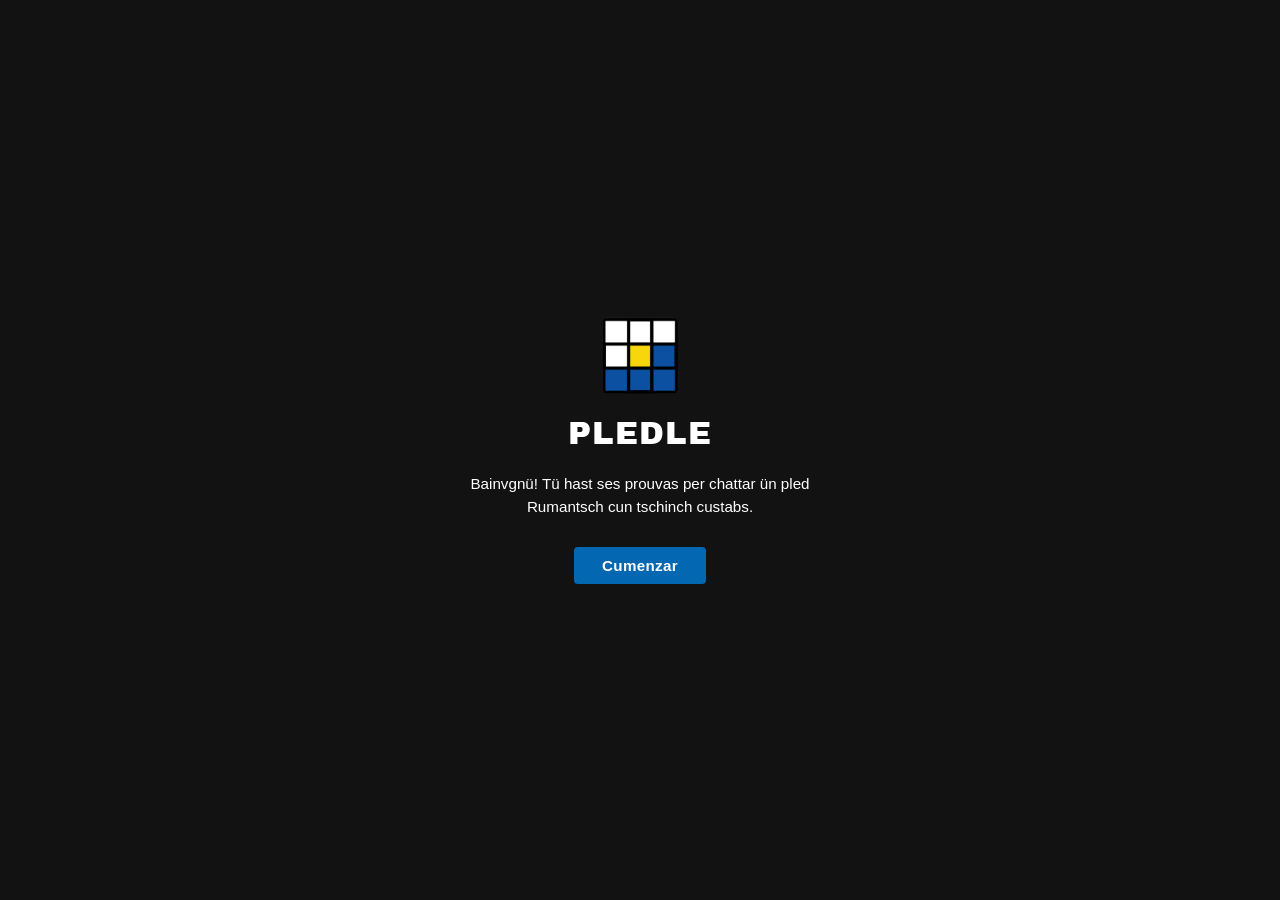
<file: index.html>
<!DOCTYPE html>
<html lang="rm">
<head>
<meta charset="UTF-8">
<meta name="viewport" content="width=device-width, initial-scale=1.0">
<title>Pledle</title>
<link rel="icon" href="favicon.ico" sizes="any">
<link rel="icon" type="image/png" sizes="32x32" href="favicon-32x32.png">
<link rel="icon" type="image/png" sizes="16x16" href="favicon-16x16.png">
<link rel="apple-touch-icon" href="apple-touch-icon.png">
<link rel="preconnect" href="https://fonts.googleapis.com">
<link rel="preconnect" href="https://fonts.gstatic.com" crossorigin>
<link href="https://fonts.googleapis.com/css2?family=Archivo+Black&display=swap" rel="stylesheet">
<link rel="stylesheet" href="style.css">
</head>
<body>

  <div id="welcome-screen" class="welcome-screen">
    <div class="welcome-content">
      <img src="logo.png" alt="Pledle" class="welcome-logo" onerror="this.style.display='none'">
      <h1 class="title welcome-title">PLEDLE</h1>
      <p class="welcome-tagline">Bainvgnü! Tü hast ses prouvas per chattar ün pled Rumantsch cun tschinch custabs.</p>
      <button id="start-game" class="start-btn">Cumenzar</button>
    </div>
  </div>

  <header>
    <div class="header-inner">
      <div class="lang-select" id="lang-select">
        <button id="lang-select-btn" class="lang-select-btn" aria-haspopup="listbox" aria-expanded="false">
          <span id="lang-select-label">VD</span>
          <span class="lang-chevron" aria-hidden="true">▾</span>
        </button>
        <ul id="lang-menu" class="lang-menu hidden" role="listbox" aria-label="Linguatg">
          <li role="option" data-lang="vd" class="lang-option selected" aria-selected="true">Vallader</li>
          <li role="option" data-lang="pt" class="lang-option" aria-selected="false">Puter</li>
        </ul>
      </div>
      <h1 class="title">PLEDLE</h1>
      <button id="help-open" class="help-btn" aria-label="Instrucziuns per giovar" aria-haspopup="dialog">?</button>
    </div>
  </header>

  <main>
    <div id="message" class="message" aria-live="polite"></div>
    <div id="board" class="board" aria-label="game board"></div>
    <!-- PT COMING SOON — remove this whole block (and the matching CSS
         under "PT coming-soon placeholder" and JS under "PT availability"
         in script.js) once the Puter word list is ready. -->
    <div id="pt-coming-soon" class="pt-coming-soon pt-hidden">
      <p>Pledle in puter vain bainbod. Displaschaivelmaing pel mumaint poust giuver pür in vallader.</p>
    </div>
    <!-- /PT COMING SOON -->

    <!-- On-screen keyboard: hidden on desktop via CSS media query, shown
         on narrow/mobile screens since there's no physical keyboard. -->
    <div id="keyboard" class="keyboard" aria-label="Tastatura">
      <div class="kb-row">
        <button class="key" data-key="q">Q</button>
        <button class="key" data-key="w">W</button>
        <button class="key" data-key="e">E</button>
        <button class="key" data-key="r">R</button>
        <button class="key" data-key="t">T</button>
        <button class="key" data-key="z">Z</button>
        <button class="key" data-key="u">U</button>
        <button class="key" data-key="i">I</button>
        <button class="key" data-key="o">O</button>
        <button class="key" data-key="p">P</button>
        <button class="key" data-key="ü">Ü</button>
      </div>
      <div class="kb-row">
        <button class="key" data-key="a">A</button>
        <button class="key" data-key="s">S</button>
        <button class="key" data-key="d">D</button>
        <button class="key" data-key="f">F</button>
        <button class="key" data-key="g">G</button>
        <button class="key" data-key="h">H</button>
        <button class="key" data-key="j">J</button>
        <button class="key" data-key="k">K</button>
        <button class="key" data-key="l">L</button>
        <button class="key" data-key="ö">Ö</button>
      </div>
      <div class="kb-row">
        <button class="key key-enter" data-key="Enter">INDATAR</button>
        <button class="key" data-key="y">Y</button>
        <button class="key" data-key="x">X</button>
        <button class="key" data-key="c">C</button>
        <button class="key" data-key="v">V</button>
        <button class="key" data-key="b">B</button>
        <button class="key" data-key="n">N</button>
        <button class="key" data-key="m">M</button>
        <button class="key key-backspace" data-key="Backspace" aria-label="Backspace">⌫</button>
      </div>
    </div>
  </main>

  <footer>
    <p id="footer-hint">
      Indatescha cun tia clavgiadura (incl. ü ed ö).<br>
      Enter = confermar &nbsp;&nbsp; Backspace = stüder
    </p>
    <div class="footer-buttons">
      <button id="new-game" class="new-game-btn">Nova partida</button>
      <button id="gudar-open" class="new-game-btn">Ans güda!</button>
    </div>
    <div class="footer-legal">
      <span class="footer-copyright">Leandro Zehnder, 2026</span>
      Versiun B.12
      <a href="impressum.html" class="footer-link">Impressum</a>
    </div>
  </footer>

  <div id="help-overlay" class="overlay hidden">
    <div class="help-modal" role="dialog" aria-modal="true" aria-labelledby="help-title">
      <button id="help-close" class="close-btn" aria-label="Serrar">&times;</button>

      <h2 id="help-title">Instrucziuns per giovar</h2>
      <p>Ingiavina il pled cun ses prouvas.</p>
      <ul>
        <li>Minchüna prouva sto esser ün pled Rumantsch cun tschinch custabs (Douvra »a« impè da »à«, »e« impè da »è« ed ignorescha <strong>»-«</strong>).</li>
        <li>Las culurs dals quadratins müdaran per at muossar sco dastrusch tia prouva d'eira.</li>
      </ul>

      <h3>Exaimpels</h3>

      <div class="example">
        <div class="example-row">
          <div class="tile small correct">P</div>
          <div class="tile small">L</div>
          <div class="tile small">E</div>
          <div class="tile small">D</div>
          <div class="tile small">S</div>
        </div>
        <p>P es aint il pled ed al dret lö.</p>
      </div>

      <div class="example">
        <div class="example-row">
          <div class="tile small present">I</div>
          <div class="tile small">N</div>
          <div class="tile small">G</div>
          <div class="tile small">I</div>
          <div class="tile small">O</div>
        </div>
        <p>I es aint il pled ma al fallà lö.</p>
      </div>

      <div class="example">
        <div class="example-row">
          <div class="tile small">F</div>
          <div class="tile small">O</div>
          <div class="tile small">R</div>
          <div class="tile small absent">S</div>
          <div class="tile small">A</div>
        </div>
        <p>S nun es aint il pled in gnanca lö.</p>
      </div>
    </div>
  </div>

  <div id="finish-overlay" class="overlay hidden">
    <div class="help-modal finish-modal" role="dialog" aria-modal="true" aria-labelledby="finish-title">
      <button id="finish-close" class="close-btn" aria-label="Serrar">&times;</button>

      <h2 id="finish-title"></h2>

      <!-- Shown only on a loss: the solution spelled out as tiles. -->
      <div id="finish-solution-tiles" class="finish-solution-tiles hidden"></div>

      <h3>Tias statisticas</h3>
      <div class="stats-grid">
        <div class="stat">
          <span class="stat-value" id="stat-played">0</span>
          <span class="stat-label">Pledles giovats</span>
        </div>
        <div class="stat">
          <span class="stat-value" id="stat-winpct">0%</span>
          <span class="stat-label">Quota da sucess</span>
        </div>
        <div class="stat">
          <span class="stat-value" id="stat-streak">0</span>
          <span class="stat-label">Streak uossa</span>
        </div>
        <div class="stat">
          <span class="stat-value" id="stat-maxstreak">0</span>
          <span class="stat-label">Streak il plü lung</span>
        </div>
      </div>

      <h3>Distribuziun dals prouvas</h3>
      <div id="guess-distribution" class="guess-distribution"></div>

      <div class="finish-buttons">
        <button id="finish-new-game" class="start-btn finish-new-game-btn">Nova partida</button>
        <button id="finish-share-btn" class="new-game-btn">Partischa</button>
      </div>
    </div>
  </div>

  <div id="gudar-overlay" class="overlay hidden">
    <div class="help-modal gudar-modal" role="dialog" aria-modal="true" aria-labelledby="gudar-title">
      <button id="gudar-close" class="close-btn" aria-label="Serrar">&times;</button>

      <h2 id="gudar-title">Ans güda!</h2>

      <form id="gudar-form" class="gudar-form" data-endpoint="https://formsubmit.co/ajax/lpz.industries@icloud.com">
        <label for="gudar-name">Teis nom</label>
        <input type="text" id="gudar-name" name="Nom" required>

        <label for="gudar-email">Tia email</label>
        <input type="email" id="gudar-email" name="Email" required>

        <label for="gudar-type">Spezcha</label>
        <select id="gudar-type" name="Tip">
          <option value="Eu vögl propuoner ün nouv pled">Eu vögl propuoner ün nouv pled</option>
          <option value="Eu vögl far savair ün sbagl">Eu vögl far savair ün sbagl</option>
        </select>

        <label for="gudar-message">Messagi</label>
        <textarea id="gudar-message" name="Messagi" rows="4" required></textarea>

        <!-- Honeypot field — spam bots tend to fill every input; real users
             never see it (hidden via CSS) so it should always stay empty. -->
        <input type="text" name="_honey" class="gudar-honeypot" tabindex="-1" autocomplete="off">
        <input type="hidden" name="_subject" value="Pledle — missiva nova">
        <input type="hidden" name="_captcha" value="false">
        <input type="hidden" name="_template" value="table">

        <button type="submit" id="gudar-submit" class="start-btn gudar-submit-btn">Trametter</button>

        <p id="gudar-error" class="gudar-error hidden">Alch es i fos. Prouva darcheu per plaschair.</p>
      </form>

      <p id="gudar-success" class="gudar-success hidden">Grazcha fichun per teis messagi.</p>
    </div>
  </div>

  <script src="words.js"></script>
  <script src="script.js"></script>
</body>
</html>
</file>
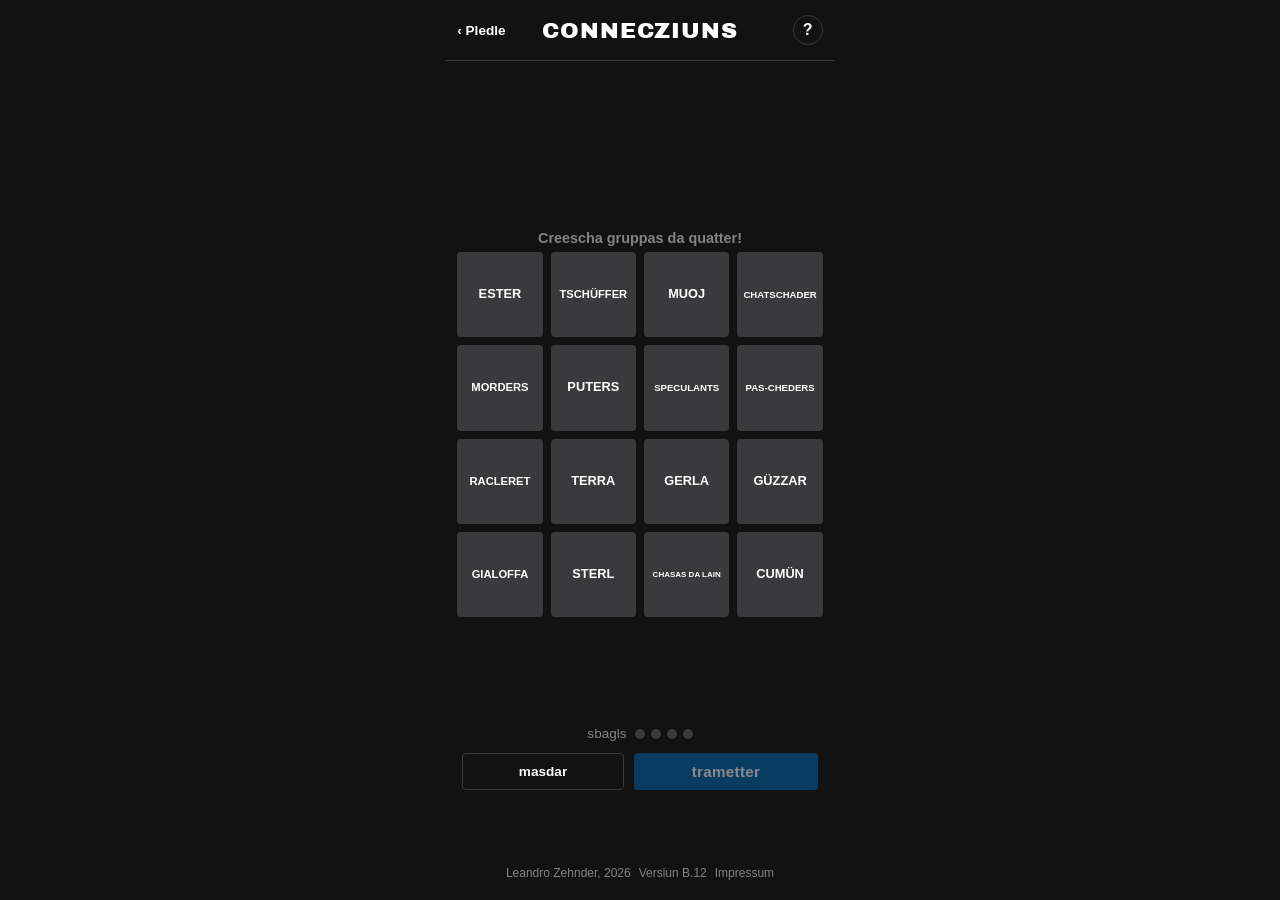
<file: connecziuns.html>
<!DOCTYPE html>
<html lang="rm">
<head>
<meta charset="UTF-8">
<meta name="viewport" content="width=device-width, initial-scale=1.0">
<title>Connecziuns</title>
<link rel="icon" href="favicon.ico" sizes="any">
<link rel="icon" type="image/png" sizes="32x32" href="favicon-32x32.png">
<link rel="icon" type="image/png" sizes="16x16" href="favicon-16x16.png">
<link rel="apple-touch-icon" href="apple-touch-icon.png">
<link rel="preconnect" href="https://fonts.googleapis.com">
<link rel="preconnect" href="https://fonts.gstatic.com" crossorigin>
<link href="https://fonts.googleapis.com/css2?family=Archivo+Black&display=swap" rel="stylesheet">
<link rel="stylesheet" href="style.css">
<link rel="stylesheet" href="stylecon.css">
</head>
<body>

  <header>
    <div class="header-inner">
      <a href="index.html" class="back-link">‹ Pledle</a>
      <h1 class="title">CONNECZIUNS</h1>
      <button id="help-open" class="help-btn" aria-label="Instrucziuns per giovar" aria-haspopup="dialog">?</button>
    </div>
  </header>

  <!-- Invisible, permanent, fixed-width — never touched by JS or game
       state. Purely a stability anchor, per your suggestion, in case
       something not yet identified is causing a subtle width
       recalculation elsewhere on the page. -->
  <div aria-hidden="true" style="width: 380px; max-width: 100%; height: 0; overflow: hidden;"></div>

  <main>
    <div id="message" class="message" aria-live="polite"></div>

    <p class="conn-tagline">Creescha gruppas da quatter!</p>

    <div id="conn-board" class="conn-board">
      <div id="conn-solved" class="conn-solved"></div>
      <div id="conn-grid" class="conn-grid" aria-label="Connecziuns grid"></div>
    </div>

    <!-- Positioned independently of the board above (see .conn-bottom-bar
         in stylecon.css) so nothing about solving a category — reflow,
         animation, anything — can ever move these. -->
    <div class="conn-bottom-bar">
      <div class="conn-mistakes">
        <span class="conn-mistakes-label">sbagls</span>
        <span id="conn-mistake-dots" class="conn-mistake-dots"></span>
      </div>

      <div class="conn-controls">
        <button id="conn-shuffle" class="new-game-btn">masdar</button>
        <button id="conn-submit" class="start-btn" disabled>trametter</button>
      </div>
    </div>
  </main>

  <footer>
    <div class="footer-legal">
      <span class="footer-copyright">Leandro Zehnder, 2026</span>
      Versiun B.12
      <a href="impressum.html" class="footer-link">Impressum</a>
    </div>
  </footer>

  <div id="help-overlay" class="overlay hidden">
    <div class="help-modal" role="dialog" aria-modal="true" aria-labelledby="help-title">
      <button id="help-close" class="close-btn" aria-label="Serrar">&times;</button>
      <h2 id="help-title">Instrucziuns per giovar</h2>
      <p>Chatta categorias da quatter robas chi han alch cumünaivel.</p>
      <ul>
        <li>Tscherna quatter robas e tscherna «Trametter» per controllar, scha tia tscherna tuorna.</li>
        <li>Chatta las categorias sainza far daplü da 4 sbagls.</li>
      </ul>

      <h3>Exaimpels Categorias</h3>
      <ul>
        <li>bes-chas aint il Parc naziunal: uors, luf, marmotta, capricorn</li>
        <li>Piz___: Buin, Corvatsch, Mezdi, Linard</li>
      </ul>

      <!--<p>Categorias saran adüna plü specificas co be 'pleds cun 5 custabs' o'verbs'.</p>
      <p>Mincha cumbinella ha precis üna soluziun. Fa attenziun a pleds chi paran da tocker be insembel.</p>-->
      <p>Mincha categoria ha üna culur chi vain palesada, cura cha tü tilla hast schlià.</p>

      <div class="conn-difficulty-diagram">
        <div class="conn-difficulty-tiles">
          <span class="conn-diff-swatch" style="background: var(--conn-yellow);"></span>
          <span class="conn-diff-swatch" style="background: var(--conn-green);"></span>
          <span class="conn-diff-swatch" style="background: var(--conn-blue);"></span>
          <span class="conn-diff-swatch" style="background: var(--conn-purple);"></span>
        </div>
        <div class="conn-difficulty-labels">
          <span>simpel</span>
          <span class="conn-diff-arrow" aria-hidden="true"></span>
          <span>greiv</span>
        </div>
      </div>
    </div>
  </div>

  <div id="conn-finish-overlay" class="overlay hidden">
    <div class="help-modal finish-modal" role="dialog" aria-modal="true" aria-labelledby="conn-finish-title">
      <h2 id="conn-finish-title"></h2>
      <p id="conn-finish-subtitle"></p>

      <h3>Tias statisticas</h3>
      <div class="stats-grid">
        <div class="stat">
          <span class="stat-value" id="conn-stat-played">0</span>
          <span class="stat-label">Partida giovats</span>
        </div>
        <div class="stat">
          <span class="stat-value" id="conn-stat-winpct">0%</span>
          <span class="stat-label">Quota da sucess</span>
        </div>
        <div class="stat">
          <span class="stat-value" id="conn-stat-streak">0</span>
          <span class="stat-label">Streak uossa</span>
        </div>
        <div class="stat">
          <span class="stat-value" id="conn-stat-maxstreak">0</span>
          <span class="stat-label">Streak il plü lung</span>
        </div>
      </div>

      <h3>Tias prouvas</h3>
      <div id="conn-guess-summary" class="conn-guess-summary"></div>

      <button id="conn-finish-view" class="new-game-btn conn-finish-view-btn">Admirar il cumbinella</button>
    </div>
  </div>

  <script src="wordscon.js"></script>
  <script src="connecziuns.js"></script>
</body>
</html>
</file>
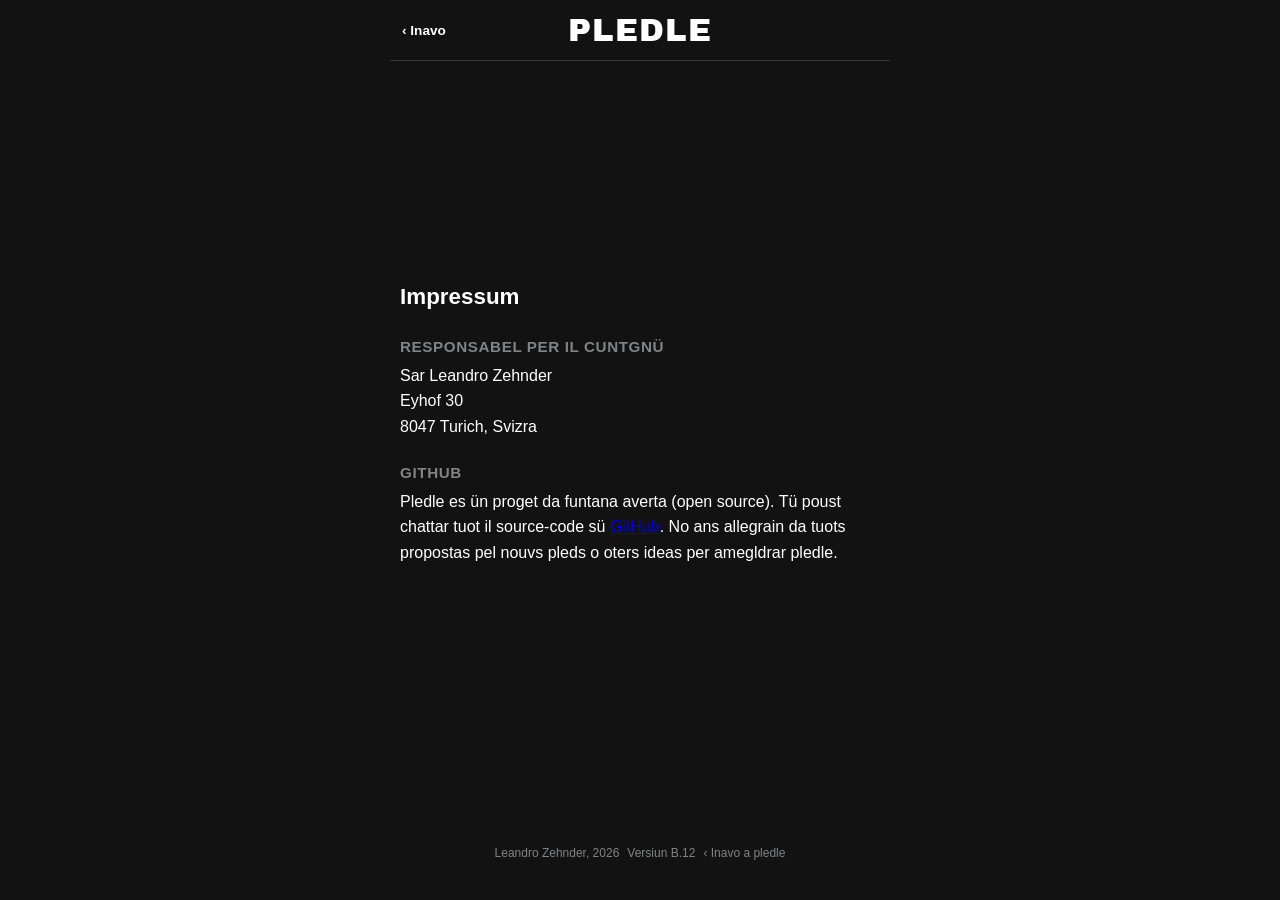
<file: impressum.html>
<!DOCTYPE html>
<html lang="rm">
<head>
<meta charset="UTF-8">
<meta name="viewport" content="width=device-width, initial-scale=1.0">
<title>Impressum — Pledle</title>
<link rel="icon" href="favicon.ico" sizes="any">
<link rel="icon" type="image/png" sizes="32x32" href="favicon-32x32.png">
<link rel="icon" type="image/png" sizes="16x16" href="favicon-16x16.png">
<link rel="apple-touch-icon" href="apple-touch-icon.png">
<link rel="preconnect" href="https://fonts.googleapis.com">
<link rel="preconnect" href="https://fonts.gstatic.com" crossorigin>
<link href="https://fonts.googleapis.com/css2?family=Archivo+Black&display=swap" rel="stylesheet">
<link rel="stylesheet" href="style.css">
</head>
<body>

  <header>
    <div class="header-inner">
      <a href="index.html" class="back-link">‹ Inavo</a>
      <h1 class="title">PLEDLE</h1>
    </div>
  </header>

  <main class="impressum-main">
    <div class="impressum-content">

      <h2 class="impressum-page-title">Impressum</h2>

      <section>
        <h2>Responsabel per il cuntgnü</h2>
        <p>
          Sar Leandro Zehnder<br>
          Eyhof 30<br>
          8047 Turich, Svizra
        </p>
      </section>

      <!--<section>
        <h2>Contact</h2>
        <p>
          Email: ...
        </p>
      </section>-->

      <section>
        <h2>GitHub</h2>
        <p>
          Pledle es ün proget da funtana averta (open source). Tü poust chattar tuot il source-code sü  <a href="https://github.com/lpz-k9/Pledle">GitHub</a>. No ans allegrain da tuots propostas pel nouvs pleds o oters ideas per amegldrar pledle.
        </p>
      </section>

      <!--<section>
        <h2>Excluziun da responsabladad</h2>
        <p>
          L'autur nu surpiglia ingüna garanzia a reguard la correctezza dal cuntgnü, l'exactezza, l'actualità, la fidabiltà e la      cumplettità da las infuormaziuns.<br>
          <br>
Pretaisas da respunsabiltà cunter l'autur pervi da dons da taimpra materiala o immateriala, chi sun resultats da l'access o da l'ütilisaziun resp. da la naütilisaziun da las infuormaziuns publichadas, tras l'abüs da la colliaziun o tras disturbis tecnics, vegnan exclusas.
        </p>
      </section>-->

    </div>
  </main>

  <footer>

  <footer>
    <div class="footer-legal">
      <span class="footer-copyright">Leandro Zehnder, 2026</span>
      Versiun B.12
    <a href="index.html" class="footer-link">‹ Inavo a pledle</a>
    </div>
  </footer>

</body>
</html>
</file>
<file: style.css>
:root {
  --bg: #121213;
  --border-default: #3a3a3c;
  --border-active: #565758;
  --text: #ffffff;
  --text-dim: #818384;
  --correct: #0467b1;
  --present: #fadb04;
  --present-text: #121213;
  --absent: #3a3a3c;
  --accent: #0467b1;
  --key-default: #818384;
}

* {
  box-sizing: border-box;
}

html, body {
  height: 100%;
  margin: 0;
  background: var(--bg);
  color: var(--text);
  font-family: 'Helvetica Neue', Arial, sans-serif;
  display: flex;
  flex-direction: column;
  align-items: center;
}

header {
  width: 100%;
  max-width: 500px;
  border-bottom: 1px solid var(--border-default);
  padding: 12px 0;
}

.header-inner {
  position: relative;
  height: 36px;
  padding: 0 12px;
}

h1.title {
  position: absolute;
  left: 50%;
  top: 50%;
  transform: translate(-50%, -50%);
  margin: 0;
  font-size: 2rem;
  letter-spacing: 0.04em;
  font-weight: 400;
  text-transform: uppercase;
  text-align: center;
  white-space: nowrap;
  font-family: 'Archivo Black', 'Helvetica Neue', Arial, sans-serif;
}

.help-btn {
  position: absolute;
  right: 12px;
  top: 50%;
  transform: translateY(-50%);
  width: 30px;
  height: 30px;
  border-radius: 50%;
  border: 1px solid var(--border-default);
  background: transparent;
  color: var(--text);
  font-size: 1rem;
  font-weight: 700;
  cursor: pointer;
  display: flex;
  align-items: center;
  justify-content: center;
}

.lang-select {
  position: absolute;
  left: 12px;
  top: 50%;
  transform: translateY(-50%);
}

.lang-select-btn {
  display: flex;
  align-items: center;
  gap: 6px;
  background: transparent;
  border: 1px solid var(--border-default);
  border-radius: 4px;
  color: var(--text);
  font-size: 0.8rem;
  font-weight: 600;
  padding: 0 10px;
  height: 30px;
  cursor: pointer;
}

.lang-select-btn:hover {
  border-color: var(--border-active);
}

.lang-chevron {
  font-size: 0.65rem;
  color: var(--text-dim);
}

.lang-menu {
  position: absolute;
  top: calc(100% + 6px);
  left: 0;
  min-width: 140px;
  background: var(--bg);
  border: 1px solid var(--border-default);
  border-radius: 4px;
  list-style: none;
  margin: 0;
  padding: 4px;
  z-index: 15;
}

.lang-menu.hidden {
  display: none;
}

.lang-option {
  padding: 8px 10px;
  border-radius: 3px;
  font-size: 0.85rem;
  cursor: pointer;
}

.lang-option:hover {
  background: var(--border-default);
}

.lang-option.selected {
  color: var(--accent);
  font-weight: 700;
}

.help-btn:hover {
  border-color: var(--border-active);
}

main {
  flex: 1;
  display: flex;
  flex-direction: column;
  align-items: center;
  justify-content: center;
  gap: 16px;
  width: 100%;
  padding: 24px 12px;
}

.message {
  min-height: 24px;
  font-size: 0.95rem;
  font-weight: 600;
  letter-spacing: 0.02em;
  text-align: center;
  padding: 6px 14px;
  border-radius: 4px;
  transition: opacity 0.15s ease;
}

.message.error {
  background: #b3261e;
  color: white;
}

.message.success {
  background: var(--correct);
  color: white;
}

.message.info {
  color: var(--text-dim);
}

.board {
  display: grid;
  grid-template-rows: repeat(6, 1fr);
  gap: 6px;
}

.row {
  display: grid;
  grid-auto-flow: column;
  gap: 6px;
}

.tile {
  width: 56px;
  height: 56px;
  display: flex;
  align-items: center;
  justify-content: center;
  font-size: 1.7rem;
  font-weight: 700;
  text-transform: uppercase;
  border: 2px solid var(--border-default);
  color: var(--text);
  user-select: none;
  transition: transform 0.12s ease, background-color 0.2s ease, border-color 0.2s ease;
}

.tile.filled {
  border-color: var(--border-active);
}

.tile.pop {
  transform: scale(1.06);
}

.tile.correct {
  background: var(--correct);
  border-color: var(--correct);
}

.tile.present {
  background: var(--present);
  border-color: var(--present);
  color: var(--present-text);
}

.tile.absent {
  background: var(--absent);
  border-color: var(--absent);
}

.tile.flip {
  animation: flip 0.5s ease forwards;
}

@keyframes flip {
  0% { transform: rotateX(0deg); }
  50% { transform: rotateX(90deg); }
  100% { transform: rotateX(0deg); }
}

.tile.shake {
  animation: shake 0.25s ease;
}

@keyframes shake {
  0%, 100% { transform: translateX(0); }
  25% { transform: translateX(-4px); }
  75% { transform: translateX(4px); }
}

footer {
  width: 100%;
  max-width: 500px;
  text-align: center;
  padding: 10px 12px 20px;
  color: var(--text-dim);
  font-size: 0.8rem;
}

.footer-buttons {
  display: flex;
  justify-content: center;
  gap: 10px;
  margin-top: 10px;
}

.footer-buttons .new-game-btn {
  margin-top: 0;
}

.new-game-btn {
  margin-top: 10px;
  background: transparent;
  border: 1px solid var(--border-default);
  color: var(--text);
  padding: 8px 16px;
  border-radius: 4px;
  font-size: 0.85rem;
  font-weight: 600;
  cursor: pointer;
}

.new-game-btn:hover {
  border-color: var(--border-active);
}

.footer-legal {
  display: flex;
  justify-content: center;
  align-items: center;
  gap: 8px;
  margin-top: 14px;
  font-size: 0.75rem;
  color: var(--text-dim);
}

.footer-copyright {
  color: var(--text-dim);
}

.footer-link {
  display: inline-block;
  margin-top: 0;
  color: var(--text-dim);
  font-size: 0.75rem;
  text-decoration: none;
}

.footer-link:hover {
  color: var(--text);
  text-decoration: underline;
}

/* --- How-to-play modal ------------------------------------------------- */

.overlay {
  position: fixed;
  inset: 0;
  background: rgba(0, 0, 0, 0.6);
  display: flex;
  align-items: center;
  justify-content: center;
  padding: 16px;
  z-index: 10;
}

.overlay.hidden {
  display: none;
}

.help-modal {
  position: relative;
  width: 100%;
  max-width: 420px;
  max-height: 85vh;
  overflow-y: auto;
  background: var(--bg);
  border: 1px solid var(--border-default);
  border-radius: 6px;
  padding: 24px 20px;
}

.help-modal h2 {
  margin: 0 0 8px;
  font-size: 1.2rem;
  letter-spacing: 0.03em;
}

.help-modal h3 {
  margin: 20px 0 10px;
  font-size: 0.95rem;
  color: var(--text-dim);
  text-transform: uppercase;
  letter-spacing: 0.05em;
}

.help-modal p {
  margin: 0 0 8px;
  line-height: 1.4;
  font-size: 0.95rem;
}

.help-modal ul {
  margin: 0;
  padding-left: 18px;
}

.help-modal li {
  margin-bottom: 8px;
  line-height: 1.4;
  font-size: 0.9rem;
}

.close-btn {
  position: absolute;
  top: 10px;
  right: 10px;
  width: 30px;
  height: 30px;
  border-radius: 4px;
  border: none;
  background: transparent;
  color: var(--text);
  font-size: 1.4rem;
  line-height: 1;
  cursor: pointer;
}

.close-btn:hover {
  background: var(--border-default);
}

.example {
  margin-bottom: 16px;
}

.example-row {
  display: flex;
  justify-content: flex-start;
  gap: 3px;
  margin-bottom: 6px;
}

.example p {
  font-size: 0.85rem;
  color: var(--text-dim);
}

.tile.small {
  width: 34px;
  height: 34px;
  font-size: 1rem;
  border-width: 2px;
}

/* --- Welcome screen ------------------------------------------------- */

.welcome-screen {
  position: fixed;
  inset: 0;
  background: var(--bg);
  display: flex;
  align-items: center;
  justify-content: center;
  padding: 24px;
  z-index: 30;
}

.welcome-screen.hidden {
  display: none;
}

.welcome-content {
  display: flex;
  flex-direction: column;
  align-items: center;
  text-align: center;
  max-width: 380px;
}

.welcome-logo {
  width: 80px;
  height: 80px;
  object-fit: contain;
  margin-bottom: 20px;
}

h1.welcome-title {
  position: static;
  left: auto;
  top: auto;
  transform: none;
  margin-bottom: 22px;
  text-align: center;
}

.welcome-tagline {
  font-family: 'Helvetica Neue', Arial, sans-serif;
  font-weight: 400;
  font-size: 0.95rem;
  line-height: 1.5;
  color: var(--text);
  margin: 0 0 28px;
}

.start-btn {
  background: var(--accent);
  border: none;
  color: #ffffff;
  padding: 10px 28px;
  border-radius: 4px;
  font-size: 0.95rem;
  font-weight: 700;
  letter-spacing: 0.02em;
  cursor: pointer;
}

.start-btn:hover {
  filter: brightness(1.1);
}

/* --- PT (Puter) coming-soon placeholder ---------------------------------
   Remove this whole block, plus the matching HTML block in index.html
   (marked "PT COMING SOON") and the "PT availability" section in
   script.js, once the Puter word list is ready.
   -------------------------------------------------------------------- */

.pt-hidden {
  display: none;
}

.pt-coming-soon {
  max-width: 304px;
  padding: 16px 12px;
  text-align: center;
  color: var(--text);
  font-size: 1rem;
  line-height: 1.6;
}

/* --- Finish-game modal (stats) ------------------------------------------ */

.finish-modal {
  max-width: 340px;
}

#finish-title {
  margin: 0 0 16px;
  font-size: 1.15rem;
  line-height: 1.4;
}

.finish-solution-tiles {
  display: flex;
  justify-content: center;
  gap: 3px;
  margin: 0 0 20px;
}

.finish-solution-tiles.hidden {
  display: none;
}

.stats-grid {
  display: grid;
  grid-template-columns: repeat(2, 1fr);
  gap: 8px;
  margin-bottom: 20px;
}

.stat {
  display: flex;
  flex-direction: column;
  align-items: center;
}

.stat-value {
  font-size: 1.5rem;
  font-weight: 800;
  line-height: 1.1;
}

.stat-label {
  font-size: 0.7rem;
  color: var(--text-dim);
  text-align: center;
  margin-top: 4px;
}

.guess-distribution {
  display: flex;
  flex-direction: column;
  gap: 4px;
  margin-bottom: 24px;
}

.dist-row {
  display: flex;
  align-items: center;
  gap: 8px;
  font-size: 0.8rem;
}

.dist-label {
  width: 12px;
  text-align: right;
  color: var(--text-dim);
}

.dist-bar-wrap {
  flex: 1;
}

.dist-bar {
  min-width: 22px;
  background: var(--border-default);
  color: var(--text);
  font-size: 0.75rem;
  font-weight: 700;
  text-align: right;
  padding: 2px 6px;
  border-radius: 2px;
  box-sizing: border-box;
}

.dist-bar.highlight {
  background: var(--accent);
}

.finish-buttons {
  display: flex;
  gap: 10px;
}

.finish-buttons button {
  flex: 1;
  min-width: 0;
  margin-top: 0;
  padding: 10px 8px;
  font-size: 0.85rem;
  text-align: center;
  white-space: normal;
  line-height: 1.2;
}

/* --- Güdar (feedback) modal & form ---------------------------------- */

.gudar-modal {
  max-width: 340px;
}

#gudar-title {
  margin: 0 0 16px;
}

.gudar-form {
  display: flex;
  flex-direction: column;
  gap: 10px;
}

.gudar-form.hidden {
  display: none;
}

.gudar-form label {
  font-size: 0.8rem;
  color: var(--text-dim);
  margin-bottom: -6px;
}

.gudar-form input[type="text"],
.gudar-form input[type="email"],
.gudar-form select,
.gudar-form textarea {
  background: var(--bg);
  border: 1px solid var(--border-default);
  border-radius: 4px;
  color: var(--text);
  font-family: inherit;
  font-size: 0.9rem;
  padding: 8px 10px;
  width: 100%;
  box-sizing: border-box;
}

.gudar-form input:focus,
.gudar-form select:focus,
.gudar-form textarea:focus {
  outline: none;
  border-color: var(--border-active);
}

.gudar-form textarea {
  resize: vertical;
}

.gudar-honeypot {
  position: absolute;
  left: -9999px;
  width: 1px;
  height: 1px;
  opacity: 0;
}

.gudar-submit-btn {
  margin-top: 4px;
  width: 100%;
}

.gudar-submit-btn:disabled {
  opacity: 0.6;
  cursor: default;
}

.gudar-error {
  color: #e5484d;
  font-size: 0.8rem;
  text-align: center;
  margin: 4px 0 0;
}

.gudar-error.hidden {
  display: none;
}

.gudar-success {
  text-align: center;
  font-size: 0.95rem;
  padding: 12px 0;
}

.gudar-success.hidden {
  display: none;
}

/* --- Impressum page ---------------------------------------------------- */

.back-link {
  position: absolute;
  left: 12px;
  top: 50%;
  transform: translateY(-50%);
  color: var(--text);
  text-decoration: none;
  font-size: 0.85rem;
  font-weight: 600;
}

.back-link:hover {
  color: var(--text-dim);
}

.impressum-main {
  flex: 1;
  display: flex;
  justify-content: center;
  padding: 32px 16px;
}

.impressum-content {
  max-width: 480px;
  width: 100%;
}

.impressum-content section {
  margin-bottom: 24px;
}

.impressum-content h2 {
  font-size: 0.95rem;
  text-transform: uppercase;
  letter-spacing: 0.04em;
  color: var(--text-dim);
  margin: 0 0 8px;
}

.impressum-content h2.impressum-page-title {
  font-size: 1.4rem;
  font-weight: 700;
  text-transform: none;
  letter-spacing: normal;
  color: var(--text);
  margin: 0 0 28px;
}

.impressum-content p {
  margin: 0;
  line-height: 1.6;
}

/* --- On-screen keyboard (mobile only) ----------------------------------- */

.keyboard {
  display: none;
}

.keyboard.pt-hidden {
  display: none;
}

.kb-row {
  display: flex;
  gap: 4px;
  justify-content: center;
}

.kb-row + .kb-row {
  margin-top: 4px;
}

.key {
  flex: 1;
  min-width: 0;
  height: 56px;
  display: flex;              /* ← new */
  align-items: center;        /* ← new */
  justify-content: center;    /* ← new */
  padding: 0;                 /* ← new */
  margin: 0;                  /* ← new */
  line-height: 1;             /* ← new */
  background: var(--key-default);
  border: none;
  border-radius: 4px;
  color: var(--text);
  font-family: inherit;
  font-weight: 700;
  font-size: 1rem;
  text-transform: uppercase;
  white-space: nowrap;
  cursor: pointer;
  touch-action: manipulation;
  -webkit-tap-highlight-color: transparent;
  user-select: none;
}

.key:active {
  filter: brightness(1.4);
}

/* Reflects each letter's best-known status across the whole game, same
   colours as the board tiles. */
.key.correct {
  background: var(--correct);
  color: #ffffff;
}

.key.present {
  background: var(--present);
  color: var(--present-text);
}

.key.absent {
  background: var(--absent);
  color: var(--text);
}

.key-enter {
  flex: 1.7;
  font-size: 0.55rem;
  letter-spacing: 0;
}

.key-backspace {
  flex: 1.7;
  font-size: 1.4rem;
}

@media (max-width: 600px) {
  .keyboard {
    display: flex;
    flex-direction: column;
    position: relative;
    left: 50%;
    transform: translateX(-50%);
    width: 100vw;
    max-width: none;
    margin-top: 4px;
    padding: 0 22.4px;
    box-sizing: border-box;
  }

  #footer-hint {
    display: none;
  }
}
</file>
<file: stylecon.css>
/* stylecon.css — Connecziuns-specific styling.
   Loaded ALONGSIDE style.css (not instead of it): style.css supplies the
   shared theme (fonts, header/footer, help modal, message banner, dark
   colours), this file only adds what's unique to the Connections-style
   grid game. */

:root {
  --conn-yellow: #fbe030;
  --conn-green: #afdd80;
  --conn-blue: #9bc9e5;
  --conn-purple: #d386ca;
  --error: #e5484d;
}

/* Always reserve the vertical scrollbar's space, whether it's actually
   needed or not — otherwise, whenever the page's total height changes
   (e.g. crossing the "needs a scrollbar" threshold as categories get
   solved), the scrollbar appearing/disappearing changes the available
   horizontal width, which is what made everything centered (including
   the bottom bar) appear to narrow/widen slightly. */
html {
  overflow-y: scroll;
}

/* --- Connecziuns (separate game, same visual language) ------------------ */

/* Note: main's vertical centering (inherited from style.css, same as
   Pledle) used to cause a visible shift here — solving a category briefly
   changed the total content height, and centering recomputes around that.
   That's now fixed properly at the source (see updateBoardSpacing() and
   the height-matching in connecziuns.js): total content height is
   genuinely constant throughout the game, so centering is safe again and
   no longer needs a page-specific override. */

/* Nudged a bit higher than dead-center. */
main {
  transform: translateY(-28px);
  position: relative; /* containing block for .conn-bottom-bar AND #message below */
}

/* Anchored to main's top edge, same technique as .conn-bottom-bar's
   bottom-anchoring — so its own height (which can vary: empty, one line,
   or a wrapped two-line message) never pushes the board around. */
#message {
  position: absolute;
  top: 0;
  left: 50%;
  transform: translateX(-50%);
  width: 100%;
  max-width: 380px;
}

/* Anchored to main's own bottom edge via position: absolute, which takes
   it OUT of main's normal flex flow entirely — so it's simply unaffected
   by anything happening in the board above it (reflow, animation, height
   changes), regardless of cause. main's own height doesn't depend on its
   children's content (flex: 1 fills the space between header and footer),
   so this anchor point itself never moves either. */
.conn-bottom-bar {
  position: absolute;
  bottom: 24px;
  left: 50%;
  transform: translateX(-50%);
  width: 100%;
  max-width: 380px;
  padding: 0 12px;
  box-sizing: border-box;
  display: flex;
  flex-direction: column;
  align-items: center;
  gap: 12px;
}

.conn-bottom-bar.hidden {
  display: none;
}

/* Mobile only: overrides just enough of the base .conn-bottom-bar rule
   above to turn it into a true viewport-fixed overlay near the top of the
   screen, floating over the puzzle rather than pushed around by it — see
   applyBottomBarPlacement() in connecziuns.js, which also physically
   moves the element to <body> so position: fixed here genuinely means
   "relative to the real viewport". left/transform for horizontal
   centering are inherited unchanged from the base rule above. */
.conn-bottom-bar.mobile-overlay {
  position: fixed;
  top: 80vh; /* viewport-relative instead of a fixed px guess, so it scales
                with actual phone screen height rather than sitting near
                the very top of a tall screen */
  bottom: auto;
  z-index: 40;
}

.conn-mistakes.hidden {
  display: none;
}

.conn-tagline {
  width: 100%;
  max-width: 380px;
  margin: 0;
  text-align: center;
  font-size: 0.9rem;
  font-weight: 600;
  color: var(--text-dim);
}

.conn-board {
  display: flex;
  flex-direction: column;
  width: 100%;
  max-width: 380px;
  margin-top: -10px; /* nudged up slightly, now that #message no longer sits in flow above it */
  /* No CSS `gap` here deliberately — the gap between #conn-solved and
     #conn-grid is instead set as a margin-bottom directly on #conn-solved,
     from JS, ONLY when both areas actually have content. A flex `gap`
     would apply unconditionally (even while #conn-solved is empty, since
     the element itself still exists as a flex child), which is exactly
     what caused an 8px-too-tall initial state and the resulting shift on
     the very first solve — see updateBoardSpacing() in connecziuns.js. */
}

.conn-solved {
  display: flex;
  flex-direction: column;
  gap: 8px;
  width: 100%;
}

.conn-solved-row {
  display: flex;
  flex-direction: column;
  align-items: center;
  justify-content: center;
  padding: 12px 8px;
  border-radius: 4px;
  color: #121213;
  text-align: center;
  overflow: hidden;
}

.conn-solved-name {
  font-weight: 800;
  text-transform: uppercase;
  font-size: 0.85rem;
  letter-spacing: 0.02em;
  margin-bottom: 4px;
}

.conn-solved-words {
  font-size: 0.8rem;
  text-transform: uppercase;
}

.conn-grid {
  display: grid;
  grid-template-columns: repeat(4, 1fr);
  gap: 8px;
  width: 100%;
  max-width: 380px;
}

.conn-tile {
  aspect-ratio: 1;
  display: flex;
  align-items: center;
  justify-content: center;
  background: var(--border-default);
  color: var(--text);
  font-family: inherit;
  font-weight: 700;
  text-transform: uppercase;
  font-size: 0.8rem;
  line-height: 1.15;
  text-align: center;
  padding: 6px;
  border: none;
  border-radius: 4px;
  cursor: pointer;
  overflow: hidden;
  touch-action: manipulation;
  -webkit-tap-highlight-color: transparent;
  user-select: none;
}

.conn-tile.selected {
  background: var(--text);
  color: var(--bg);
}

.conn-tile:disabled {
  cursor: default;
  opacity: 0.9;
}

.conn-mistakes {
  display: flex;
  align-items: center;
  gap: 8px;
  font-size: 0.85rem;
  color: var(--text-dim);
}

.conn-mistake-dots {
  display: flex;
  gap: 6px;
}

.conn-mistake-dot {
  width: 10px;
  height: 10px;
  border-radius: 50%;
  background: var(--border-default);
}

.conn-mistake-dot.used {
  background: var(--error);
}

.conn-controls {
  display: flex;
  gap: 10px;
  width: 100%;
  max-width: 380px;
}

.conn-controls button {
  flex: 1;
  margin-top: 0;
}

.conn-controls #conn-submit:disabled {
  opacity: 0.5;
  cursor: default;
}

/* --- Header title override (smaller than Pledle's) ----------------------- */

.header-inner h1.title {
  font-size: 1.4rem;
}

/* --- Shake (wrong guess, and the initial "reaction" on a correct one) --- */

@keyframes conn-shake {
  0%, 100% { transform: translateX(0); }
  25% { transform: translateX(-4px); }
  75% { transform: translateX(4px); }
}

.conn-tile.shake {
  animation: conn-shake 0.3s ease;
}

/* --- Smooth mistake-dot fill ------------------------------------------- */

.conn-mistake-dot {
  transition: background-color 0.3s ease, transform 0.3s ease;
}

@keyframes conn-dot-pop {
  0% { transform: scale(1); }
  40% { transform: scale(1.5); }
  100% { transform: scale(1); }
}

.conn-mistake-dot.used.just-used {
  animation: conn-dot-pop 0.35s ease;
}

/* --- Correct-guess fly animation ---------------------------------------- */

.conn-tile.flying-source {
  /* The original tile stays in the layout (so the grid doesn't jump) but
     is invisible while its clone flies on top of everything. */
  visibility: hidden;
}

.conn-flying-tile {
  position: fixed;
  display: flex;
  align-items: center;
  justify-content: center;
  background: var(--border-default);
  color: var(--text);
  font-family: inherit;
  font-weight: 700;
  text-transform: uppercase;
  font-size: 0.8rem;
  line-height: 1.15;
  text-align: center;
  padding: 6px;
  border-radius: 4px;
  box-sizing: border-box;
  z-index: 50;
  pointer-events: none;
  transition: top 1.1s cubic-bezier(0.4, 0, 0.2, 1),
              left 1.1s cubic-bezier(0.4, 0, 0.2, 1),
              width 1.1s cubic-bezier(0.4, 0, 0.2, 1),
              height 1.1s cubic-bezier(0.4, 0, 0.2, 1),
              opacity 0.45s ease 0.65s;
}

.conn-solved-row {
  transition: opacity 0.45s ease;
}

.conn-solved-row.appearing {
  opacity: 0;
}

/* --- Guess summary (finish modal) ---------------------------------------- */

.conn-guess-summary {
  display: flex;
  flex-direction: column;
  gap: 4px;
  margin-bottom: 20px;
}

.conn-guess-row {
  display: flex;
  gap: 4px;
  justify-content: center;
}

.conn-guess-square {
  width: 20px;
  height: 20px;
  border-radius: 2px;
}

.conn-finish-view-btn {
  width: 100%;
}

/* --- Difficulty diagram (how-to-play modal) ------------------------------ */

.conn-difficulty-diagram {
  display: flex;
  gap: 14px;
  margin: 16px 0 4px;
}

.conn-difficulty-tiles {
  display: flex;
  flex-direction: column;
  gap: 4px;
}

.conn-diff-swatch {
  width: 24px;
  height: 24px;
  border-radius: 4px;
}

.conn-difficulty-labels {
  display: flex;
  flex-direction: column;
  align-items: flex-start;
  font-size: 0.85rem;
  color: var(--text-dim);
}

.conn-diff-arrow {
  flex: 1;
  width: 2px;
  min-height: 20px;
  background: var(--text-dim);
  margin: 4px 5px;
  position: relative;
}

.conn-diff-arrow::after {
  content: "";
  position: absolute;
  bottom: -5px;
  left: 50%;
  transform: translateX(-50%);
  border-left: 4px solid transparent;
  border-right: 4px solid transparent;
  border-top: 6px solid var(--text-dim);
}

/* --- Mobile: more breathing room between the message and the board ------ */

/* No mobile-specific margin-top override for now — reverted while
   diagnosing an unexpected/contradictory result. See conversation history
   before re-adding one. */
</file>
